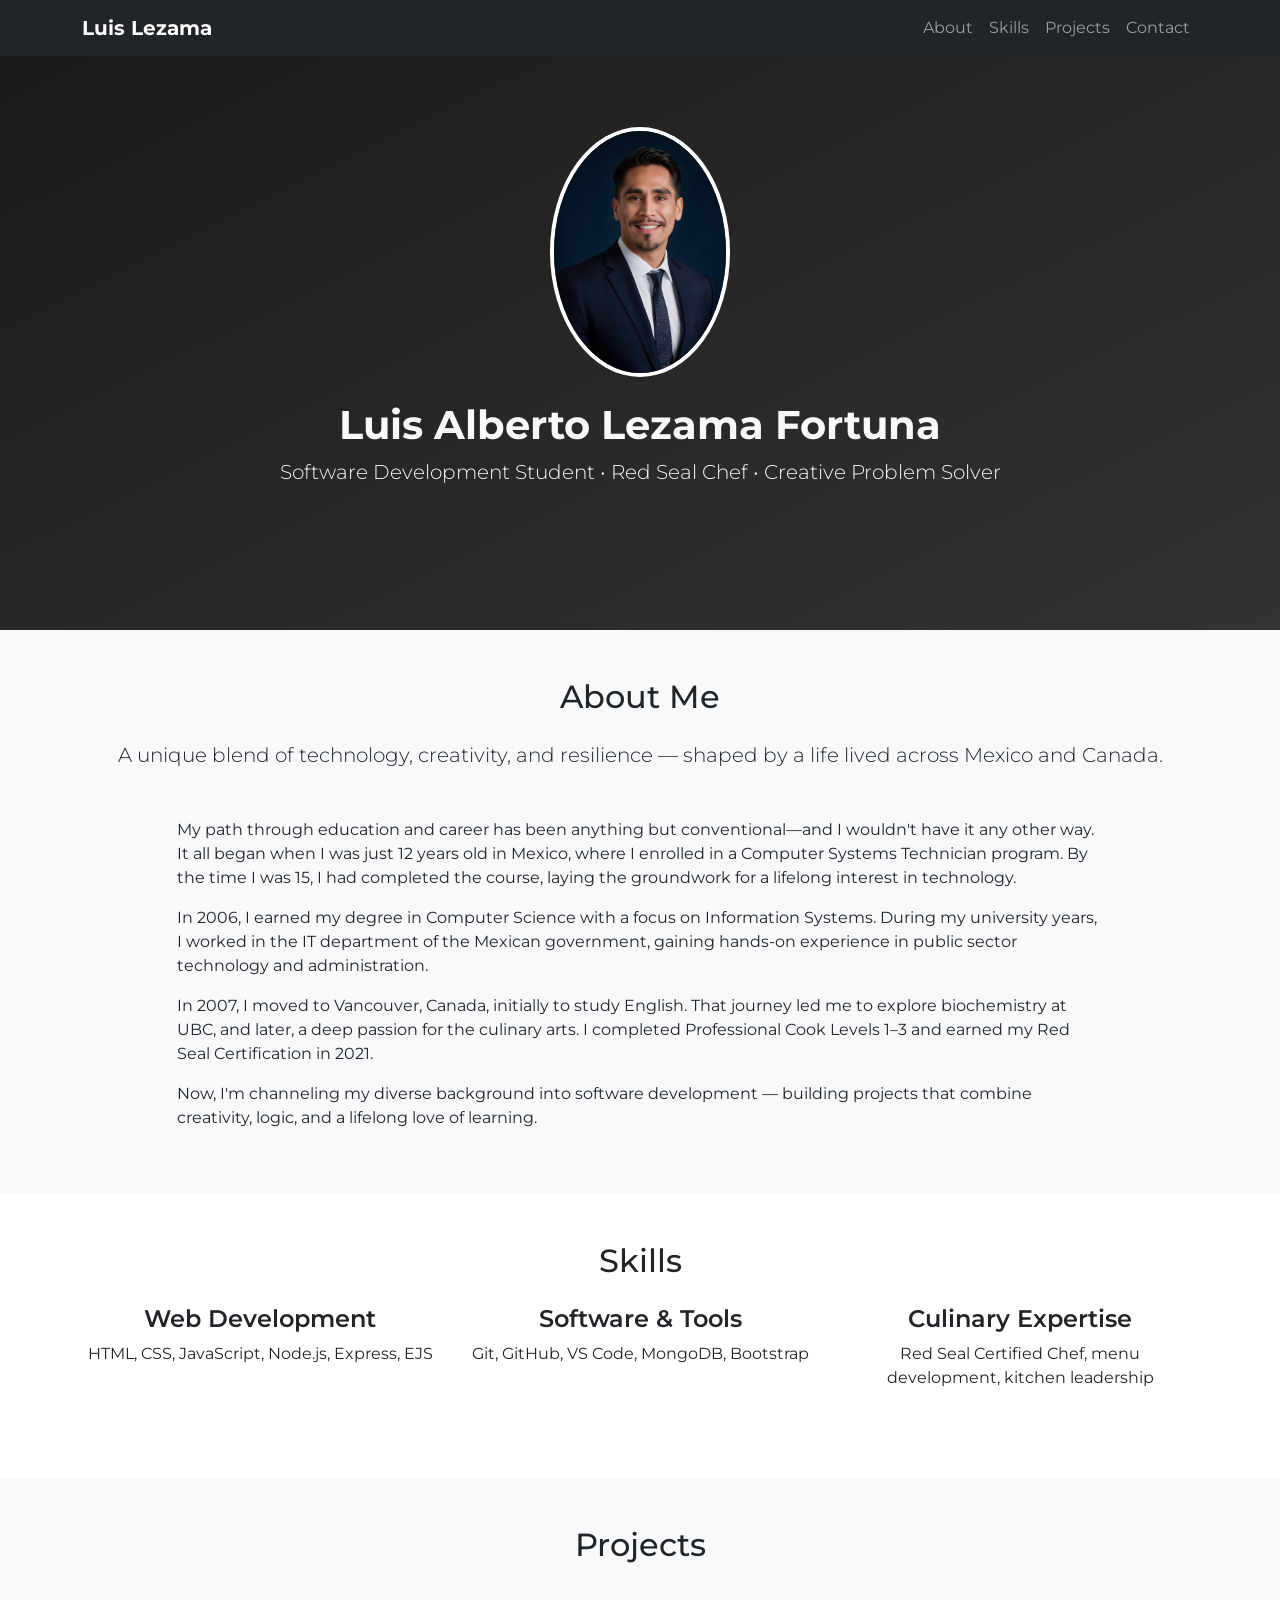
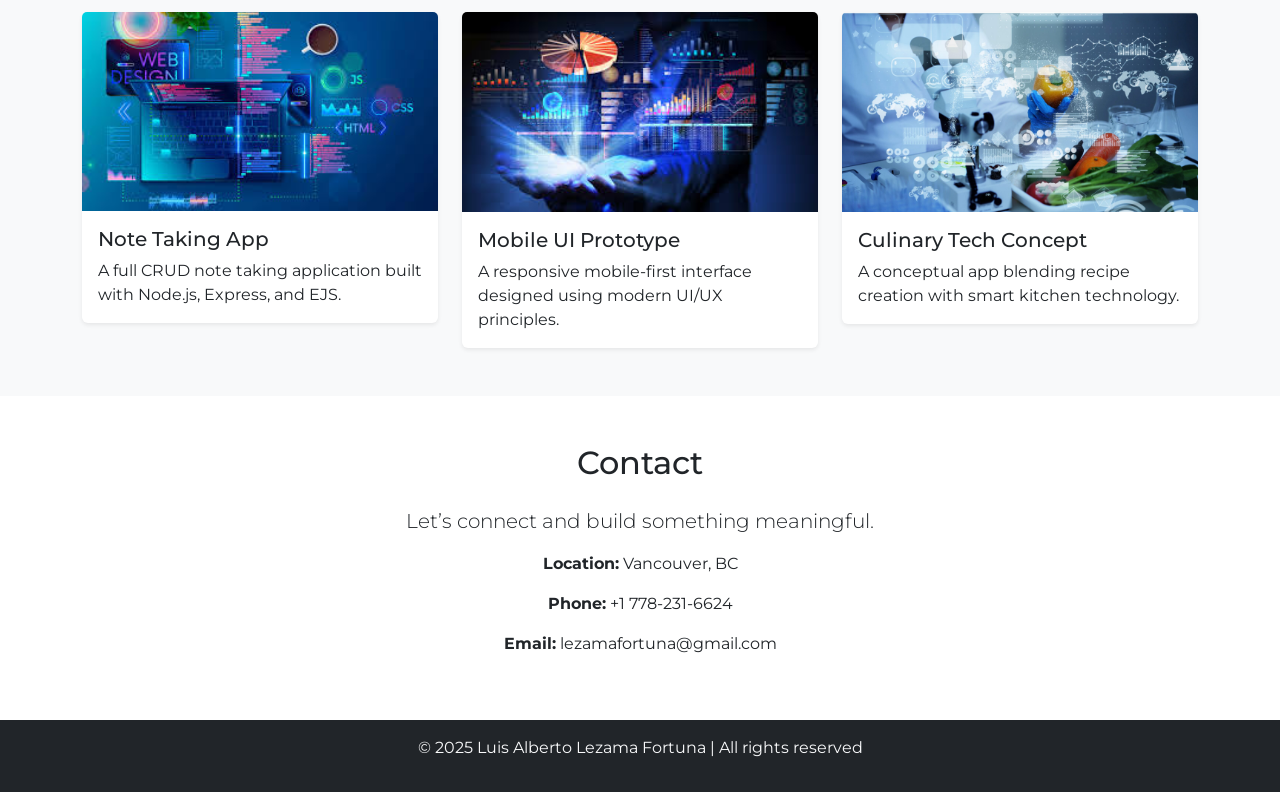
<file: portfolio/index.html>
<!DOCTYPE html>
<html lang="en">
<head>
    <meta charset="UTF-8">
    <meta name="viewport" content="width=device-width, initial-scale=1.0">
    <title>Luis Lezama – Portfolio</title>

    <!-- Bootstrap 5 -->
    <link href="https://cdn.jsdelivr.net/npm/bootstrap@5.3.2/dist/css/bootstrap.min.css" rel="stylesheet">

    <!-- Google Font -->
    <link href="https://fonts.googleapis.com/css2?family=Montserrat:wght@300;400;600&display=swap" rel="stylesheet">

    <!-- Custom CSS -->
    <link rel="stylesheet" href="portfolio.css">
</head>

<body>

<!-- NAVBAR -->
<nav class="navbar navbar-expand-lg navbar-dark bg-dark fixed-top">
    <div class="container">
        <a class="navbar-brand fw-bold" href="#">Luis Lezama</a>
        <button class="navbar-toggler" type="button" data-bs-toggle="collapse" data-bs-target="#navbarNav">
            <span class="navbar-toggler-icon"></span>
        </button>

        <div class="collapse navbar-collapse" id="navbarNav">
            <ul class="navbar-nav ms-auto">
                <li class="nav-item"><a class="nav-link" href="#about">About</a></li>
                <li class="nav-item"><a class="nav-link" href="#skills">Skills</a></li>
                <li class="nav-item"><a class="nav-link" href="#projects">Projects</a></li>
                <li class="nav-item"><a class="nav-link" href="#contact">Contact</a></li>
            </ul>
        </div>
    </div>
</nav>

<!-- HERO SECTION -->
<header class="hero d-flex align-items-center text-center text-light">
    <div class="container">
        <img src="./Images/Luis1.jpg" class="rounded-circle mb-4 hero-img" alt="Luis">
        <h1 class="fw-bold">Luis Alberto Lezama Fortuna</h1>
        <p class="lead">Software Development Student • Red Seal Chef • Creative Problem Solver</p>
    </div>
</header>

<!-- ABOUT SECTION -->
<section id="about" class="py-5 bg-light">
    <div class="container">
        <h2 class="text-center mb-4">About Me</h2>
        <p class="lead text-center mb-5">
            A unique blend of technology, creativity, and resilience — shaped by a life lived across Mexico and Canada.
        </p>

        <div class="row">
            <div class="col-lg-10 mx-auto">
                <p>My path through education and career has been anything but conventional—and I wouldn't have it any other way. It all began when I was just 12 years old in Mexico, where I enrolled in a Computer Systems Technician program. By the time I was 15, I had completed the course, laying the groundwork for a lifelong interest in technology.</p>

                <p>In 2006, I earned my degree in Computer Science with a focus on Information Systems. During my university years, I worked in the IT department of the Mexican government, gaining hands-on experience in public sector technology and administration.</p>

                <p>In 2007, I moved to Vancouver, Canada, initially to study English. That journey led me to explore biochemistry at UBC, and later, a deep passion for the culinary arts. I completed Professional Cook Levels 1–3 and earned my Red Seal Certification in 2021.</p>

                <p>Now, I'm channeling my diverse background into software development — building projects that combine creativity, logic, and a lifelong love of learning.</p>
            </div>
        </div>
    </div>
</section>

<!-- SKILLS SECTION -->
<section id="skills" class="py-5">
    <div class="container">
        <h2 class="text-center mb-4">Skills</h2>

        <div class="row text-center">
            <div class="col-md-4 mb-4">
                <h4>Web Development</h4>
                <p>HTML, CSS, JavaScript, Node.js, Express, EJS</p>
            </div>

            <div class="col-md-4 mb-4">
                <h4>Software & Tools</h4>
                <p>Git, GitHub, VS Code, MongoDB, Bootstrap</p>
            </div>

            <div class="col-md-4 mb-4">
                <h4>Culinary Expertise</h4>
                <p>Red Seal Certified Chef, menu development, kitchen leadership</p>
            </div>
        </div>
    </div>
</section>

<!-- PROJECTS SECTION -->
<section id="projects" class="py-5 bg-light">
    <div class="container">
        <h2 class="text-center mb-5">Projects</h2>

        <div class="row g-4">

            <!-- Project Card -->
            <div class="col-md-4">
                <a href="https://github.com/lezamafortuna-boop/Midterm-project.git" target="_blank" style="text-decoration: none; color: inherit;">
                    <div class="card shadow-sm">
                        <img src="./Images/webdesign.jpg" class="card-img-top" alt="Project">
                        <div class="card-body">
                            <h5 class="card-title">Note Taking App</h5>
                            <p class="card-text">A full CRUD note taking application built with Node.js, Express, and EJS.</p>
                        </div>
                    </div>
                </a>
            </div>


            <!-- Project Card -->
            <div class="col-md-4">
                <div class="card shadow-sm">
                    <img src="./Images/Data.jpg" class="card-img-top" alt="Project">
                    <div class="card-body">
                        <h5 class="card-title">Mobile UI Prototype</h5>
                        <p class="card-text">A responsive mobile-first interface designed using modern UI/UX principles.</p>
                    </div>
                </div>
            </div>

            <!-- Project Card -->
            <div class="col-md-4">
                <div class="card shadow-sm">
                    <img src="./Images/food.jpg" class="card-img-top" alt="Project">
                    <div class="card-body">
                        <h5 class="card-title">Culinary Tech Concept</h5>
                        <p class="card-text">A conceptual app blending recipe creation with smart kitchen technology.</p>
                    </div>
                </div>
            </div>

        </div>
    </div>
</section>

<!-- CONTACT SECTION -->
<section id="contact" class="py-5 text-center">
    <div class="container">
        <h2 class="mb-4">Contact</h2>
        <p class="lead">Let’s connect and build something meaningful.</p>

        <p><strong>Location:</strong> Vancouver, BC</p>
        <p><strong>Phone:</strong> +1 778-231-6624</p>
        <p><strong>Email:</strong> lezamafortuna@gmail.com</p>
    </div>
</section>

<!-- FOOTER -->
<footer class="bg-dark text-light text-center py-3">
    <p>&copy; 2025 Luis Alberto Lezama Fortuna | All rights reserved</p>
</footer>

<script src="https://cdn.jsdelivr.net/npm/bootstrap@5.3.2/dist/js/bootstrap.bundle.min.js"></script>
</body>
</html>
</file>
<file: portfolio/portfolio.css>
body {
    font-family: 'Montserrat', sans-serif;
}

.hero {
    height: 70vh;
    background: linear-gradient(to bottom right, #1a1a1a, #333);
}

.hero-img {
    width: 180px;
    height: 250px;
    object-fit: cover;
    border: 4px solid white;
}

#skills h4 {
    font-weight: 600;
}

.card {
    border: none;
    transition: transform 0.2s ease;
}

.card:hover {
    transform: translateY(-5px);
}
</file>
